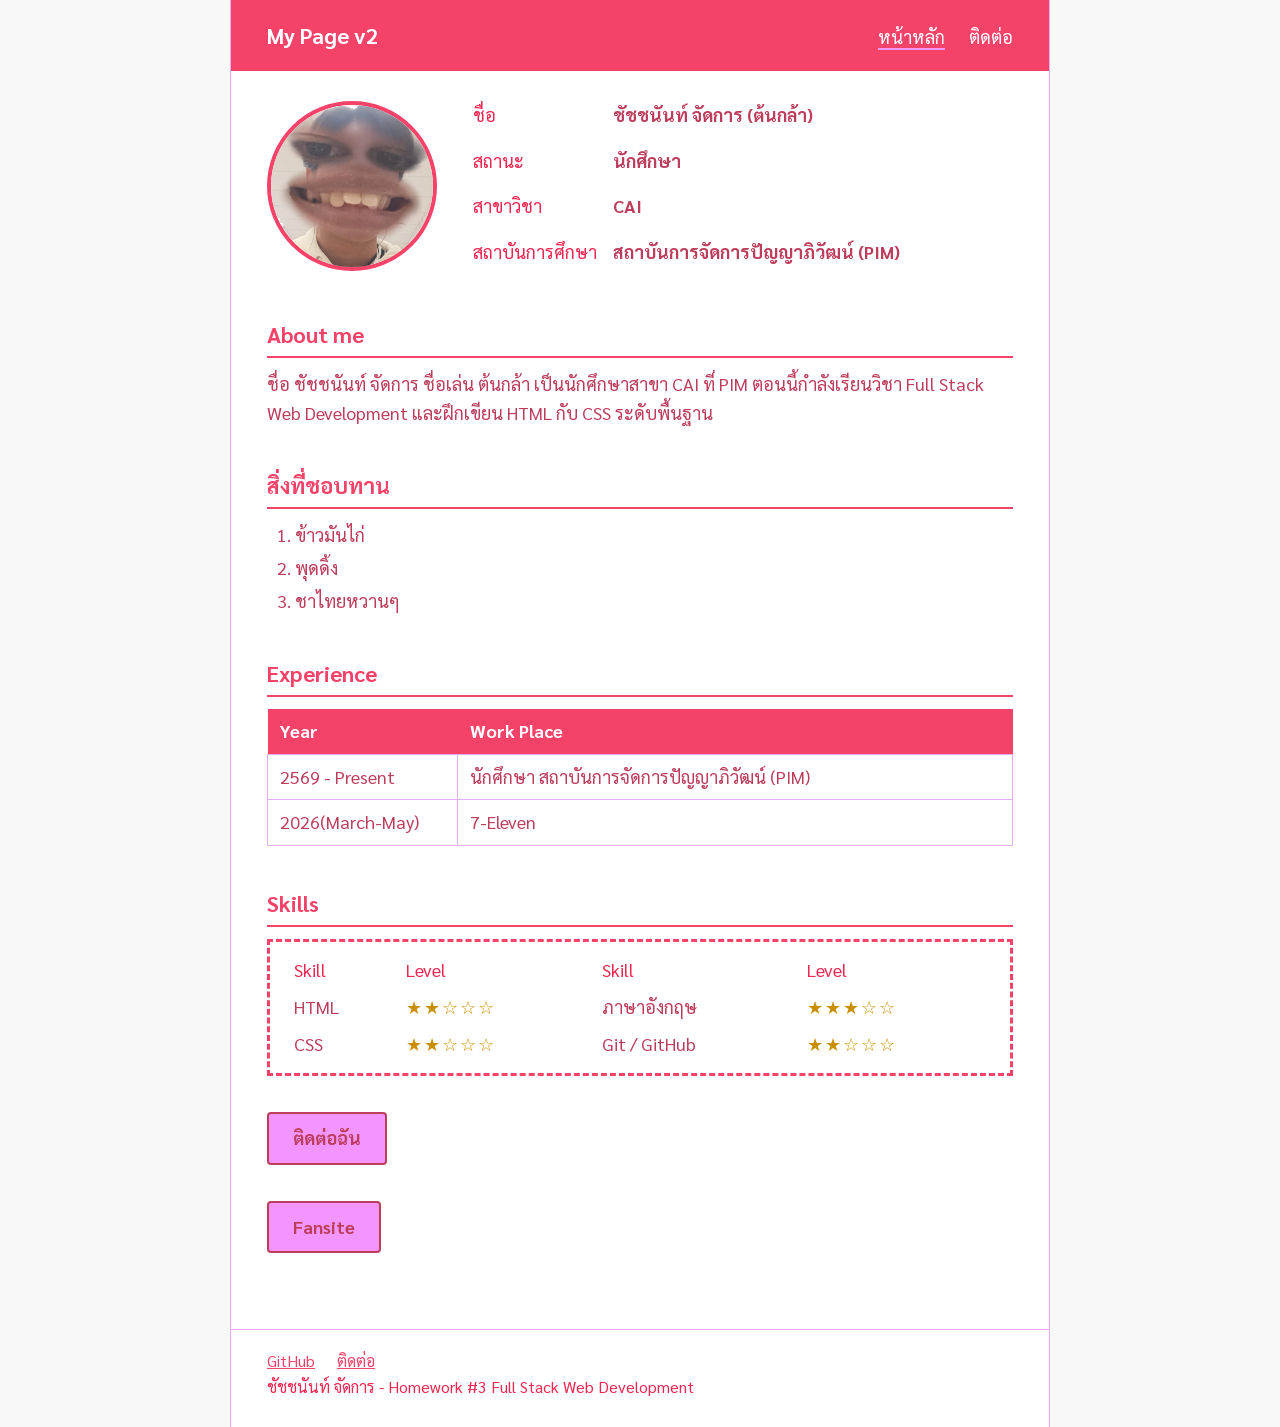
<file: index.html>
<!DOCTYPE html>
<html lang="th">
<head>
  <meta charset="UTF-8">
  <meta name="viewport" content="width=device-width, initial-scale=1">
  <title>My Page v2 - ชัชชนันท์ จัดการ</title>
  <link rel="preconnect" href="https://fonts.googleapis.com">
  <link href="https://fonts.googleapis.com/css2?family=Sarabun:wght@400;700&display=swap" rel="stylesheet">

  <link rel="stylesheet" href="styles.css">
</head>
<body>
<div class="page">

  <header>
    <span class="site-name">My Page v2</span>
    <nav>
      <a class="here" href="index.html">หน้าหลัก</a>
      <a href="contact.html">ติดต่อ</a>
    </nav>
  </header>

  <main>


    <table class="profile">
      <tr>
        <td class="photo" rowspan="5">
          <img src="profile.webp" alt="รูปโปรไฟล์ของชัชนันท์">
        </td>
        <td class="label">ชื่อ</td>
        <td class="value">ชัชชนันท์ จัดการ (ต้นกล้า)</td>
      </tr>
      <tr>
  
      <tr>
        <td class="label">สถานะ</td>
        <td class="value">นักศึกษา</td>
      </tr>
      <tr>
        <td class="label">สาขาวิชา</td>
        <td class="value">CAI</td>
      </tr>
      <tr>
        <td class="label">สถาบันการศึกษา</td>
        <td class="value">สถาบันการจัดการปัญญาภิวัฒน์ (PIM)</td>
      </tr>
    </table>


    <h2>About me</h2>
    <p>
      ชื่อ ชัชชนันท์ จัดการ ชื่อเล่น ต้นกล้า เป็นนักศึกษาสาขา CAI ที่ PIM
      ตอนนี้กำลังเรียนวิชา Full Stack Web Development และฝึกเขียน HTML กับ CSS
      ระดับพื้นฐาน

    </p>

    <h2>สิ่งที่ชอบทาน</h2>
    <ol>
      <li>ข้าวมันไก่</li>
      <li>พุดดิ้ง</li>
      <li>ชาไทยหวานๆ</li>
    </ol>

    <h2>Experience</h2>
    <table class="experience">
      <tr>
        <th class="year">Year</th>
        <th>Work Place</th>
      </tr>
      <tr>
        <td class="year">2569 - Present</td>
        <td>นักศึกษา สถาบันการจัดการปัญญาภิวัฒน์ (PIM)</td>
      </tr>

      <tr>
        <td class="year">2026(March-May)</td>
        <td>7-Eleven</td>
      </tr>
    </table>

    <h2>Skills</h2>
    <div class="skills-box">
      <table class="skills">
        <tr>
          <th>Skill</th><th>Level</th><th>Skill</th><th>Level</th>
        </tr>
        <tr>
          <td>HTML</td>
          <td class="stars">★★☆☆☆</td>
          <td>ภาษาอังกฤษ</td>
          <td class="stars">★★★☆☆</td>
        </tr>
        <tr>
          <td>CSS</td>
          <td class="stars">★★☆☆☆</td>
          <td>Git / GitHub</td>
          <td class="stars">★★☆☆☆</td>
        </tr>
      </table>
    </div>

    <p class="contact-cta">
      <a class="button" href="contact.html">ติดต่อฉัน</a>
    </p>
    <p class="contact-cta">
      <a class="button" href="fansite-index.html">Fansite</a>
    </p>

  </main>

  <footer>
 
    <a href="https://github.com/your-username">GitHub</a>
    <a href="contact.html">ติดต่อ</a>
    <br>
    ชัชชนันท์ จัดการ - Homework #3 Full Stack Web Development
  </footer>

</div>
</body>
</html>
</file>
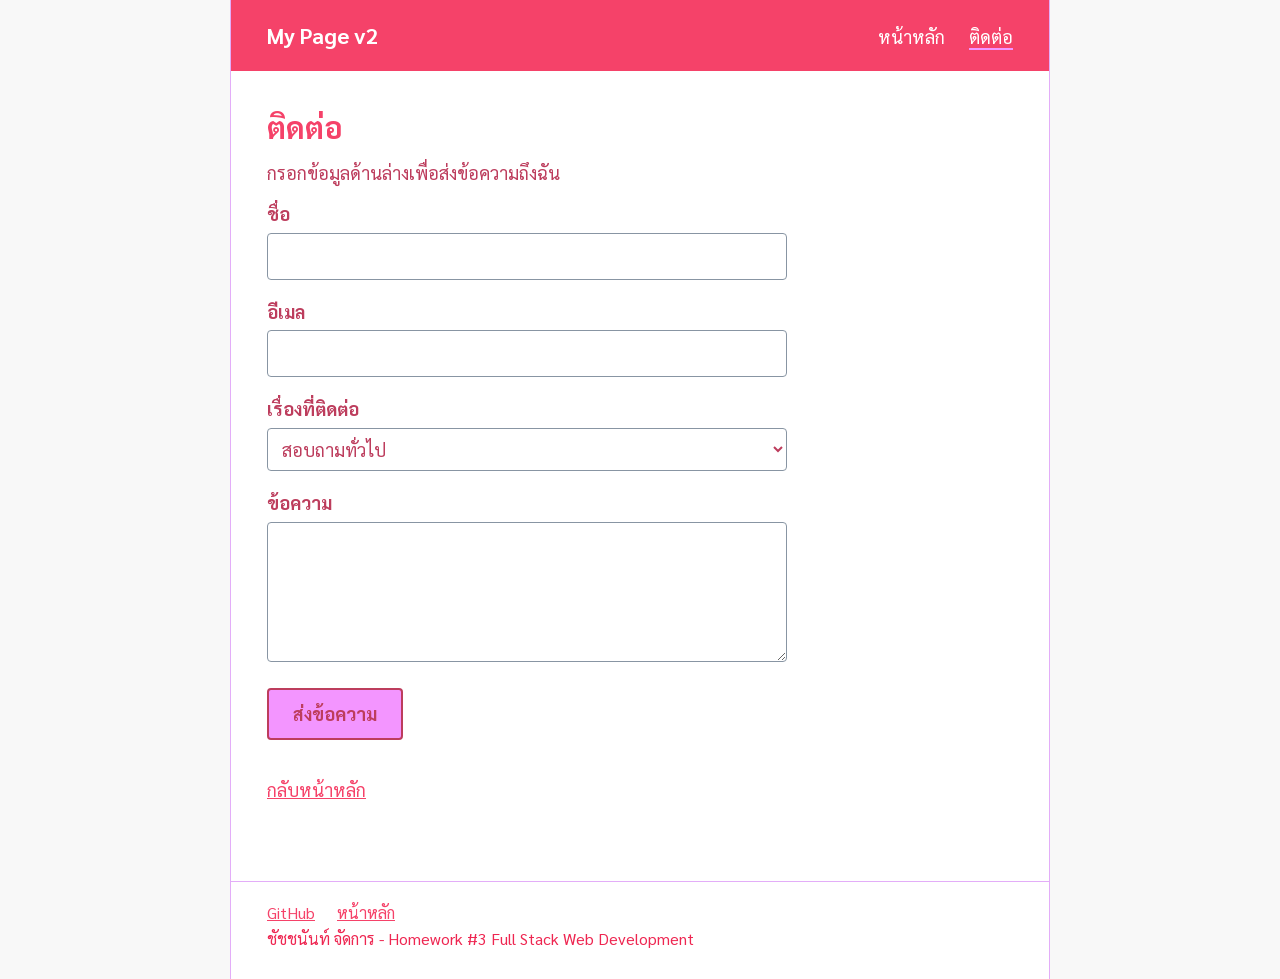
<file: contact.html>
<!DOCTYPE html>
<html lang="th">
<head>
  <meta charset="UTF-8">
  <meta name="viewport" content="width=device-width, initial-scale=1">
  <title>ติดต่อ - ชัชชนันท์ จัดการ</title>
  <link rel="preconnect" href="https://fonts.googleapis.com">
  <link href="https://fonts.googleapis.com/css2?family=Sarabun:wght@400;700&display=swap" rel="stylesheet">
 
  <link rel="stylesheet" href="styles.css">
</head>
<body>
<div class="page">

  <header>
    <span class="site-name">My Page v2</span>
    <nav>
      <a href="index.html">หน้าหลัก</a>
      <a class="here" href="contact.html">ติดต่อ</a>
    </nav>
  </header>

  <main>
    <h1>ติดต่อ</h1>
    <p>กรอกข้อมูลด้านล่างเพื่อส่งข้อความถึงฉัน</p>

    
    <form action="#" method="post">
      <div class="field">
        <label for="name">ชื่อ</label>
        <input type="text" id="name" name="name" required>
      </div>

      <div class="field">
        <label for="email">อีเมล</label>
        <input type="email" id="email" name="email" required>
      </div>

      <div class="field">
        <label for="topic">เรื่องที่ติดต่อ</label>
        <select id="topic" name="topic">
          <option>สอบถามทั่วไป</option>
          <option>งานหรือโปรเจกต์</option>
          <option>อื่น ๆ</option>
        </select>
      </div>

      <div class="field">
        <label for="message">ข้อความ</label>
        <textarea id="message" name="message" required></textarea>
      </div>

      <button type="submit">ส่งข้อความ</button>
    </form>

    <p class="contact-cta"><a href="index.html">กลับหน้าหลัก</a></p>
  </main>

  <footer>

    <a href="https://github.com/chadchanan-j">GitHub</a>
    <a href="index.html">หน้าหลัก</a>
    <br>
    ชัชชนันท์ จัดการ - Homework #3 Full Stack Web Development
  </footer>

</div>
</body>
</html>
</file>
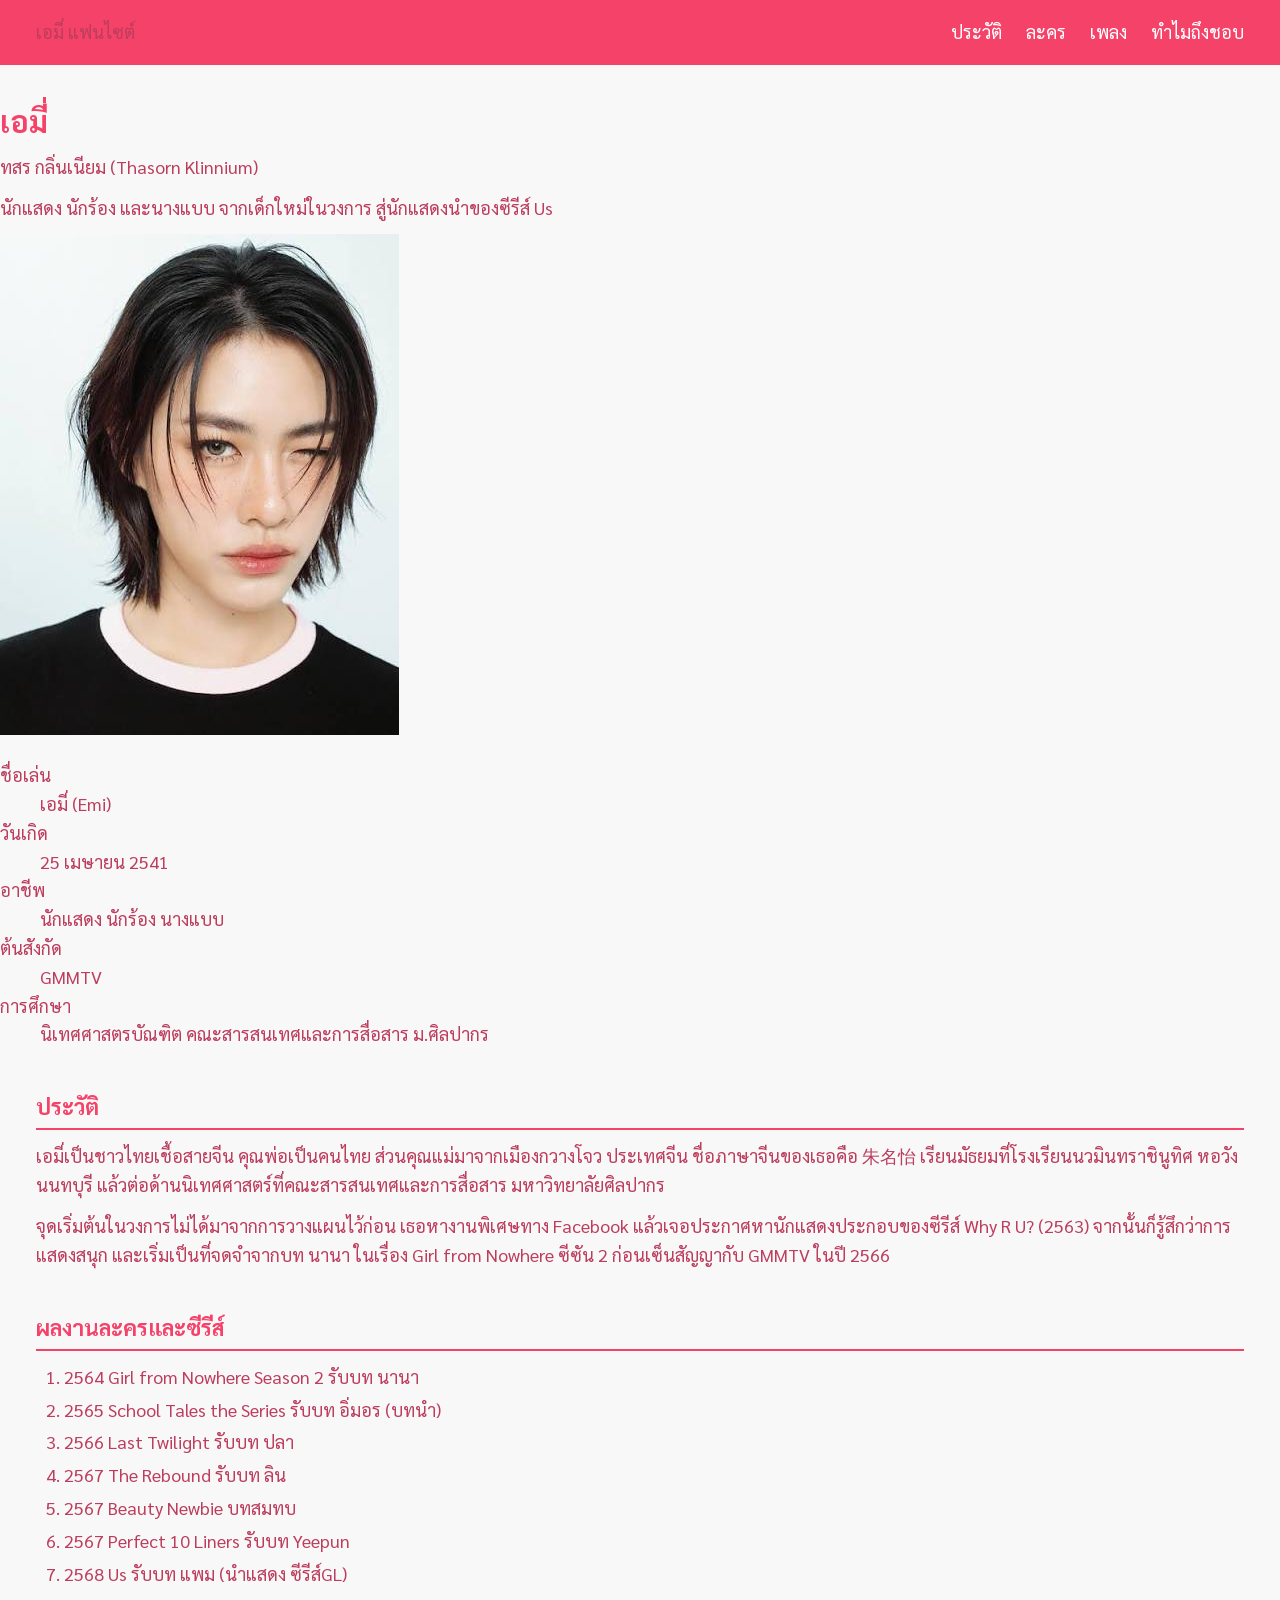
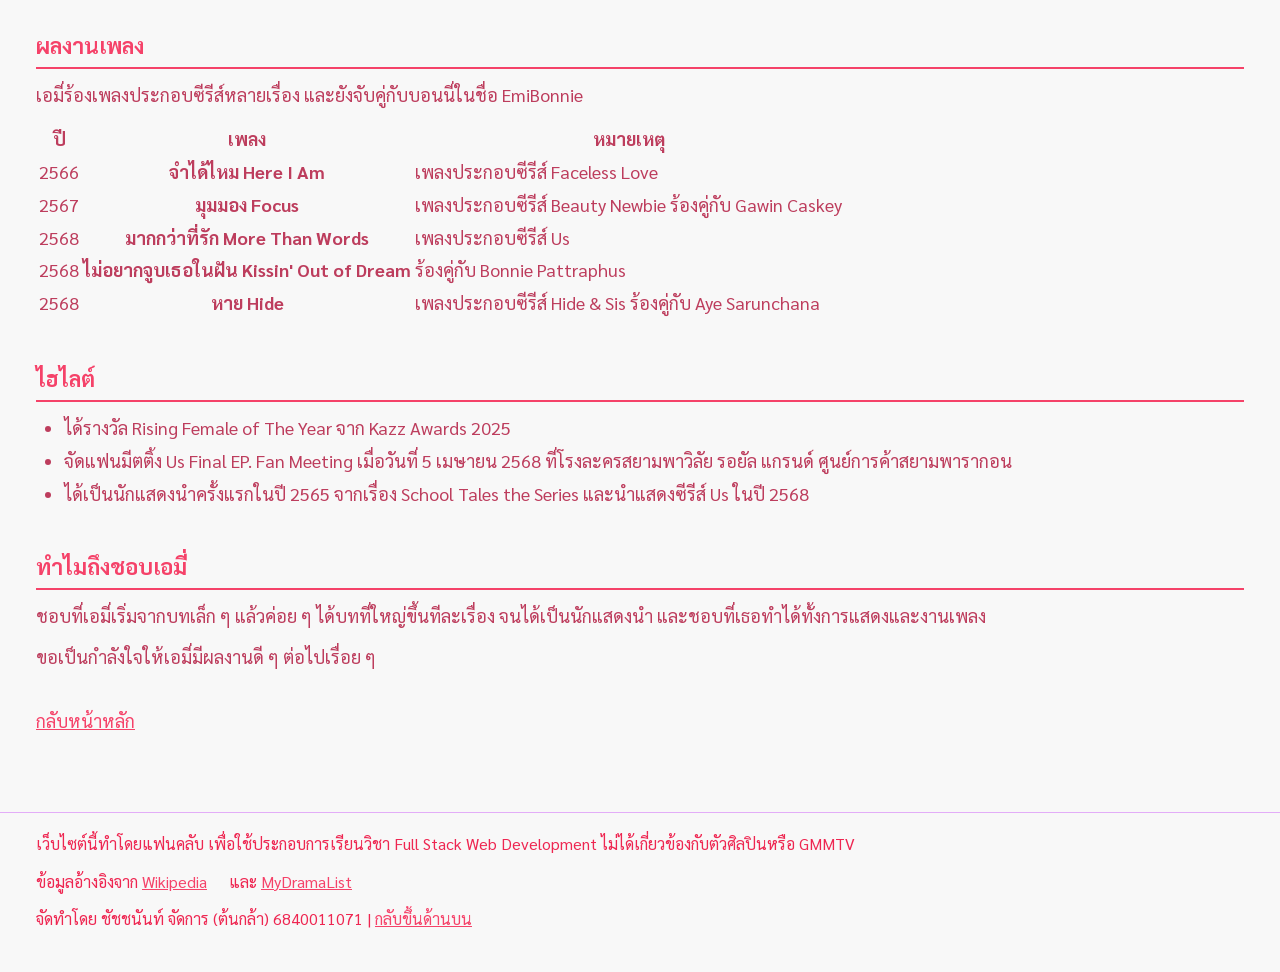
<file: fansite-index.html>
<!DOCTYPE html>
<html lang="th">
<head>
  <meta charset="UTF-8">
  <meta name="viewport" content="width=device-width, initial-scale=1">
  <title>เอมี่ ทสร กลิ่นเนียม - Fansite</title>
  <link rel="preconnect" href="https://fonts.googleapis.com">
  <link href="https://fonts.googleapis.com/css2?family=Prompt:wght@600;700&family=Sarabun:wght@400;700&display=swap" rel="stylesheet">
 
  <link rel="stylesheet" href="styles.css">
</head>
<body>

  <header class="topbar">
    <span class="brand">เอมี่ แฟนไซต์</span>
    <nav>
      <a href="#about">ประวัติ</a>
      <a href="#works">ละคร</a>
      <a href="#songs">เพลง</a>
      <a href="#why">ทำไมถึงชอบ</a>
    </nav>
  </header>


  <div class="hero">
    <div>
      <h1>เอมี่</h1>
      <p class="fullname">ทสร กลิ่นเนียม (Thasorn Klinnium)</p>
      <p class="tagline">นักแสดง นักร้อง และนางแบบ จากเด็กใหม่ในวงการ สู่นักแสดงนำของซีรีส์ Us</p>
     
  
  <img src="images.jpg" alt="เอมี่ ทสร กลิ่นเนียม" class="photo">
     
    </div>

    <dl class="facts">
      <div><dt>ชื่อเล่น</dt><dd>เอมี่ (Emi)</dd></div>
      <div><dt>วันเกิด</dt><dd>25 เมษายน 2541</dd></div>
      <div><dt>อาชีพ</dt><dd>นักแสดง นักร้อง นางแบบ</dd></div>
      <div><dt>ต้นสังกัด</dt><dd>GMMTV</dd></div>
      <div><dt>การศึกษา</dt><dd>นิเทศศาสตรบัณฑิต คณะสารสนเทศและการสื่อสาร ม.ศิลปากร</dd></div>
    </dl>
  </div>

  <main>


    <section id="about">
      <h2>ประวัติ</h2>
      <div class="about">
        <div>
          <p>
            เอมี่เป็นชาวไทยเชื้อสายจีน คุณพ่อเป็นคนไทย ส่วนคุณแม่มาจากเมืองกวางโจว ประเทศจีน
            ชื่อภาษาจีนของเธอคือ 朱名怡 เรียนมัธยมที่โรงเรียนนวมินทราชินูทิศ หอวัง นนทบุรี
            แล้วต่อด้านนิเทศศาสตร์ที่คณะสารสนเทศและการสื่อสาร มหาวิทยาลัยศิลปากร
          </p>
        </div>
        <div>
          <p>
            จุดเริ่มต้นในวงการไม่ได้มาจากการวางแผนไว้ก่อน เธอหางานพิเศษทาง Facebook
            แล้วเจอประกาศหานักแสดงประกอบของซีรีส์ Why R U? (2563) จากนั้นก็รู้สึกว่าการแสดงสนุก
            และเริ่มเป็นที่จดจำจากบท นานา ในเรื่อง Girl from Nowhere ซีซัน 2
            ก่อนเซ็นสัญญากับ GMMTV ในปี 2566
          </p>
        </div>
      </div>
    </section>


    <section id="works">
      <h2>ผลงานละครและซีรีส์</h2>
      <ol class="timeline">
        <li>
          <span class="year">2564</span>
          <span class="title">Girl from Nowhere Season 2
            <span class="role">รับบท นานา</span></span>
        </li>
        <li>
          <span class="year">2565</span>
          <span class="title">School Tales the Series
            <span class="role">รับบท อิ่มอร (บทนำ)</span></span>
        </li>
        <li>
          <span class="year">2566</span>
          <span class="title">Last Twilight
            <span class="role">รับบท ปลา</span></span>
        </li>
        <li>
          <span class="year">2567</span>
          <span class="title">The Rebound
            <span class="role">รับบท ลิน</span></span>
        </li>
        <li>
          <span class="year">2567</span>
          <span class="title">Beauty Newbie
            <span class="role">บทสมทบ</span></span>
        </li>
        <li>
          <span class="year">2567</span>
          <span class="title">Perfect 10 Liners
            <span class="role">รับบท Yeepun</span></span>
        </li>
        <li>
          <span class="year">2568</span>
          <span class="title">Us
            <span class="role">รับบท แพม (นำแสดง ซีรีส์GL)</span></span>
        </li>
      </ol>
    </section>

    <section id="songs">
      <h2>ผลงานเพลง</h2>
      <p>เอมี่ร้องเพลงประกอบซีรีส์หลายเรื่อง และยังจับคู่กับบอนนี่ในชื่อ EmiBonnie</p>
      <div class="table-wrap">
        <table class="songs">
          <tr><th>ปี</th><th>เพลง</th><th>หมายเหตุ</th></tr>
          <tr>
            <td class="y">2566</td>
            <th>จำได้ไหม <span class="en">Here I Am</span></th>
            <td>เพลงประกอบซีรีส์ Faceless Love</td>
          </tr>
          <tr>
            <td class="y">2567</td>
            <th>มุมมอง <span class="en">Focus</span></th>
            <td>เพลงประกอบซีรีส์ Beauty Newbie ร้องคู่กับ Gawin Caskey</td>
          </tr>
          <tr>
            <td class="y">2568</td>
            <th>มากกว่าที่รัก <span class="en">More Than Words</span></th>
            <td>เพลงประกอบซีรีส์ Us</td>
          </tr>
          <tr>
            <td class="y">2568</td>
            <th>ไม่อยากจูบเธอในฝัน <span class="en">Kissin' Out of Dream</span></th>
            <td>ร้องคู่กับ Bonnie Pattraphus</td>
          </tr>
          <tr>
            <td class="y">2568</td>
            <th>หาย <span class="en">Hide</span></th>
            <td>เพลงประกอบซีรีส์ Hide &amp; Sis ร้องคู่กับ Aye Sarunchana</td>
          </tr>
        </table>
      </div>
    </section>


    <section id="highlights">
      <h2>ไฮไลต์</h2>
      <ul class="highlights">
        <li>ได้รางวัล Rising Female of The Year จาก Kazz Awards 2025</li>
        <li>จัดแฟนมีตติ้ง Us Final EP. Fan Meeting เมื่อวันที่ 5 เมษายน 2568 ที่โรงละครสยามพาวิลัย รอยัล แกรนด์ ศูนย์การค้าสยามพารากอน</li>
        <li>ได้เป็นนักแสดงนำครั้งแรกในปี 2565 จากเรื่อง School Tales the Series และนำแสดงซีรีส์ Us ในปี 2568</li>
      </ul>
    </section>


    <section id="why">
      <h2>ทำไมถึงชอบเอมี่</h2>
      <div class="why">
        <p>
          ชอบที่เอมี่เริ่มจากบทเล็ก ๆ แล้วค่อย ๆ ได้บทที่ใหญ่ขึ้นทีละเรื่อง
          จนได้เป็นนักแสดงนำ และชอบที่เธอทำได้ทั้งการแสดงและงานเพลง
        </p>
        <p>ขอเป็นกำลังใจให้เอมี่มีผลงานดี ๆ ต่อไปเรื่อย ๆ</p>
      </div>
    </section>

    <p class="contact-cta"><a href="index.html">กลับหน้าหลัก</a></p>
  </main>


  <footer>
    <p>เว็บไซต์นี้ทำโดยแฟนคลับ เพื่อใช้ประกอบการเรียนวิชา Full Stack Web Development ไม่ได้เกี่ยวข้องกับตัวศิลปินหรือ GMMTV</p>
    <p>
      ข้อมูลอ้างอิงจาก
      <a href="https://en.wikipedia.org/wiki/Thasorn_Klinnium">Wikipedia</a> และ
      <a href="https://mydramalist.com/people/76447-emi-thasorn-klinnium">MyDramaList</a>
    </p>
    <p>จัดทำโดย ชัชชนันท์ จัดการ (ต้นกล้า) 6840011071 | <a href="#about">กลับขึ้นด้านบน</a></p>
  </footer>

</body>
</html>
</file>
<file: styles.css>
:root {
  --bg: #f8f8f8;        
  --paper: #ffffff;     
  --ink: #bd3d5d;      
  --muted: #ee2651;     
  --main: #f54269;      
  --accent: #f395ff;    
  --line: #e3adf8;      
}


* { box-sizing: border-box; }

body {
  margin: 0;
  background: var(--bg);
  color: var(--ink);
  font-family: "Sarabun", Tahoma, sans-serif;
  font-size: 18px;
  line-height: 1.6;
}

a { color: var(--main); }
a:visited { color: #6a3d8f; }   
a:hover { color: #b3261e; }


.page {
  max-width: 820px;
  margin: 0 auto;
  background: var(--paper);
  border-left: 1px solid var(--line);
  border-right: 1px solid var(--line);
  min-height: 100vh;
}

header, main, footer { padding-left: 36px; padding-right: 36px; }


header {
  background: var(--main);
  padding-top: 18px;
  padding-bottom: 18px;
  display: flex;
  justify-content: space-between;
  align-items: baseline;
  flex-wrap: wrap;
  gap: 8px;
}
header .site-name { color: #fff; font-size: 22px; font-weight: 700; }
header nav a {
  color: #fff;
  margin-left: 20px;
  text-decoration: none;
  border-bottom: 2px solid transparent;
}
header nav a:visited { color: #fff; }
header nav a:hover,
header nav a.here { color: #fff; border-bottom-color: var(--accent); }


h1 { font-size: 30px; margin: 32px 0 8px; color: var(--main); }
h2 {
  font-size: 22px;
  margin: 40px 0 12px;
  padding-bottom: 4px;
  color: var(--main);
  border-bottom: 2px solid var(--main);
}
p { margin: 0 0 12px; }


.profile { border-collapse: collapse; margin-top: 24px; }
.profile td { padding: 6px 0; vertical-align: top; }


.profile .photo { padding-right: 36px; }

.profile img {
  display: block;
  width: 170px;
  height: 170px;
  border-radius: 50%;     
  object-fit: cover;      
  border: 4px solid var(--main);
}
.profile .label { color: var(--muted); padding-right: 16px; white-space: nowrap; }
.profile .value { font-weight: 700; }


ol, ul { margin: 0; padding-left: 28px; }
li { margin-bottom: 4px; }


.experience { width: 100%; border-collapse: collapse; }
.experience th {
  background: var(--main);
  color: #fff;
  text-align: left;
  padding: 8px 12px;
}
.experience td { border: 1px solid var(--line); padding: 8px 12px; }
.experience .year { width: 190px; white-space: nowrap; }


.skills-box { border: 3px dashed var(--main); padding: 10px 16px; }
.skills { width: 100%; border-collapse: collapse; }
.skills th { text-align: left; color: var(--muted); font-weight: 400; padding: 4px 8px; }
.skills td { padding: 4px 8px; }
.stars { color: #c98f00; letter-spacing: 2px; white-space: nowrap; }  /* ดาวระดับความสามารถ */


.button, button {
  display: inline-block;
  background: var(--accent);
  color: var(--ink);
  font: inherit;
  font-weight: 700;
  padding: 10px 24px;
  border: 2px solid var(--ink);
  border-radius: 4px;
  text-decoration: none;
  cursor: pointer;
}
a.button:visited { color: var(--ink); }
.button:hover, button:hover { background: var(--main); color: #fff; }
a.button:hover { color: #fff; }
.button:focus-visible, button:focus-visible,
input:focus-visible, textarea:focus-visible, select:focus-visible {
  outline: 3px solid var(--main);
  outline-offset: 2px;
}
.contact-cta { margin-top: 36px; }


form { max-width: 520px; }
.field { margin-bottom: 18px; }
label { display: block; font-weight: 700; margin-bottom: 4px; }
input, select, textarea {
  width: 100%;
  font: inherit;
  padding: 8px 10px;
  border: 1px solid #8895a3;
  border-radius: 4px;
  background: #fff;
  color: var(--ink);
}
textarea { min-height: 140px; resize: vertical; }
.note { color: var(--muted); font-size: 16px; }


footer {
  margin-top: 56px;
  padding-top: 18px;
  padding-bottom: 28px;
  border-top: 1px solid var(--line);
  color: var(--muted);
  font-size: 16px;
}
footer a { margin-right: 18px; }
main { padding-bottom: 8px; }

/* ---------- จอเล็ก (มือถือ) ---------- */
@media (max-width: 600px) {
  header, main, footer { padding-left: 18px; padding-right: 18px; }
  .profile, .profile tbody, .profile tr, .profile td { display: block; }
  .profile .photo { padding: 0 0 16px; }
  .profile tr { margin-bottom: 4px; }
  .profile .label { display: inline; padding-right: 8px; }
  .profile .value { display: inline; }
  .experience .year { width: auto; white-space: normal; }
  .skills { font-size: 16px; }
  .skills th, .skills td { padding: 4px 3px; }
  .stars { letter-spacing: 0; }
  .skills-box { padding: 8px 10px; }
}
</file>
